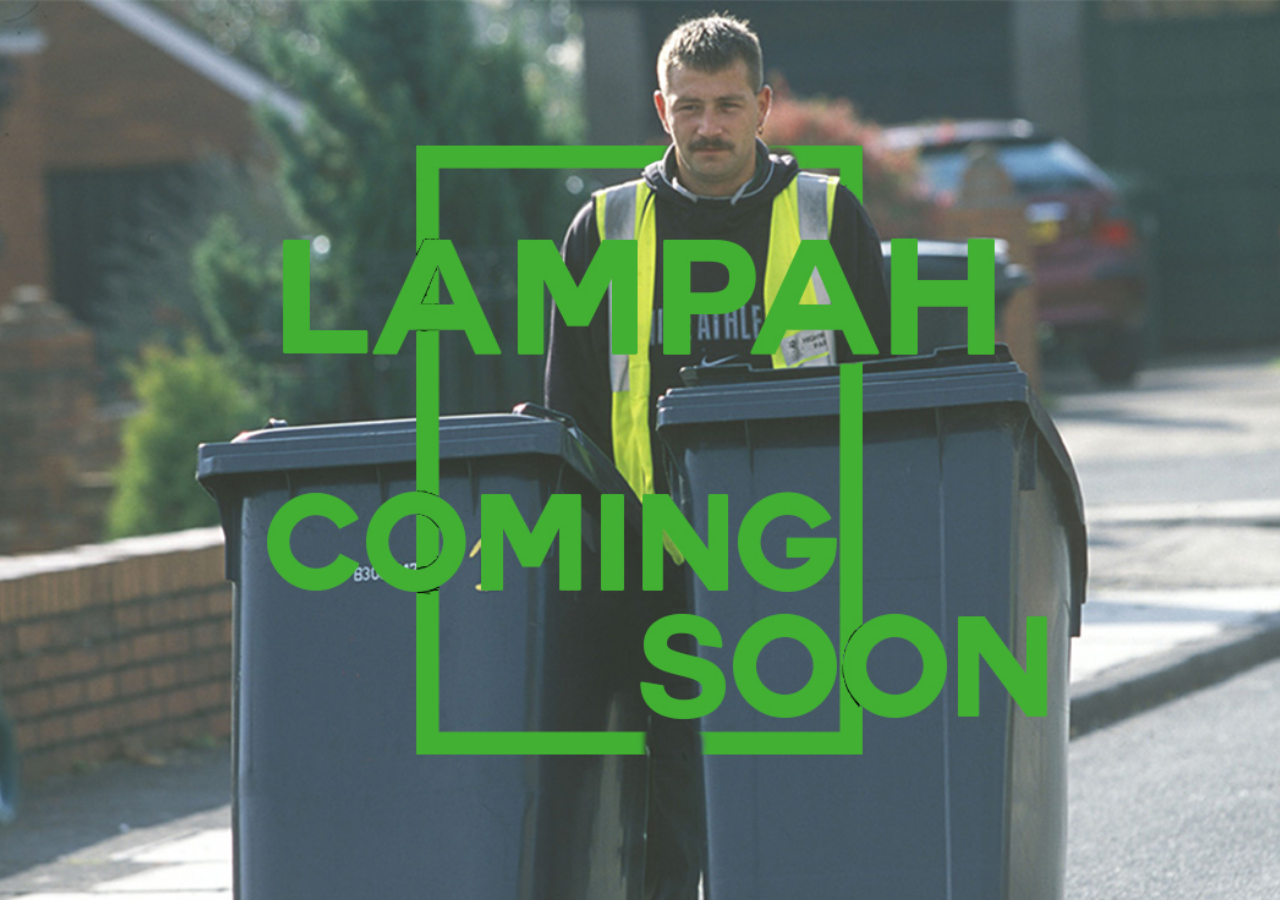
<file: index.html>
<!DOCTYPE html>
<html>
<head>
	<meta charset="utf-8">
	<meta name="viewport" content="width=device-width, initial-scale=1">
	<title>LAMPAH COMING SOON</title>
	<link href="css/bootstrap.min.css" rel="stylesheet">
	<link href="css/font-awesome.min.css" rel="stylesheet">
	<link href="css/datepicker3.css" rel="stylesheet">
	<link href="css/styles.css" rel="stylesheet">

	<!--Custom Font-->
	<link href="https://fonts.googleapis.com/css?family=Montserrat:300,300i,400,400i,500,500i,600,600i,700,700i" rel="stylesheet">
	<!--[if lt IE 9]>
	<script src="js/html5shiv.js"></script>
	<script src="js/respond.min.js"></script>
	<![endif]-->
</head>
<body>
</body>
</html>
</file>
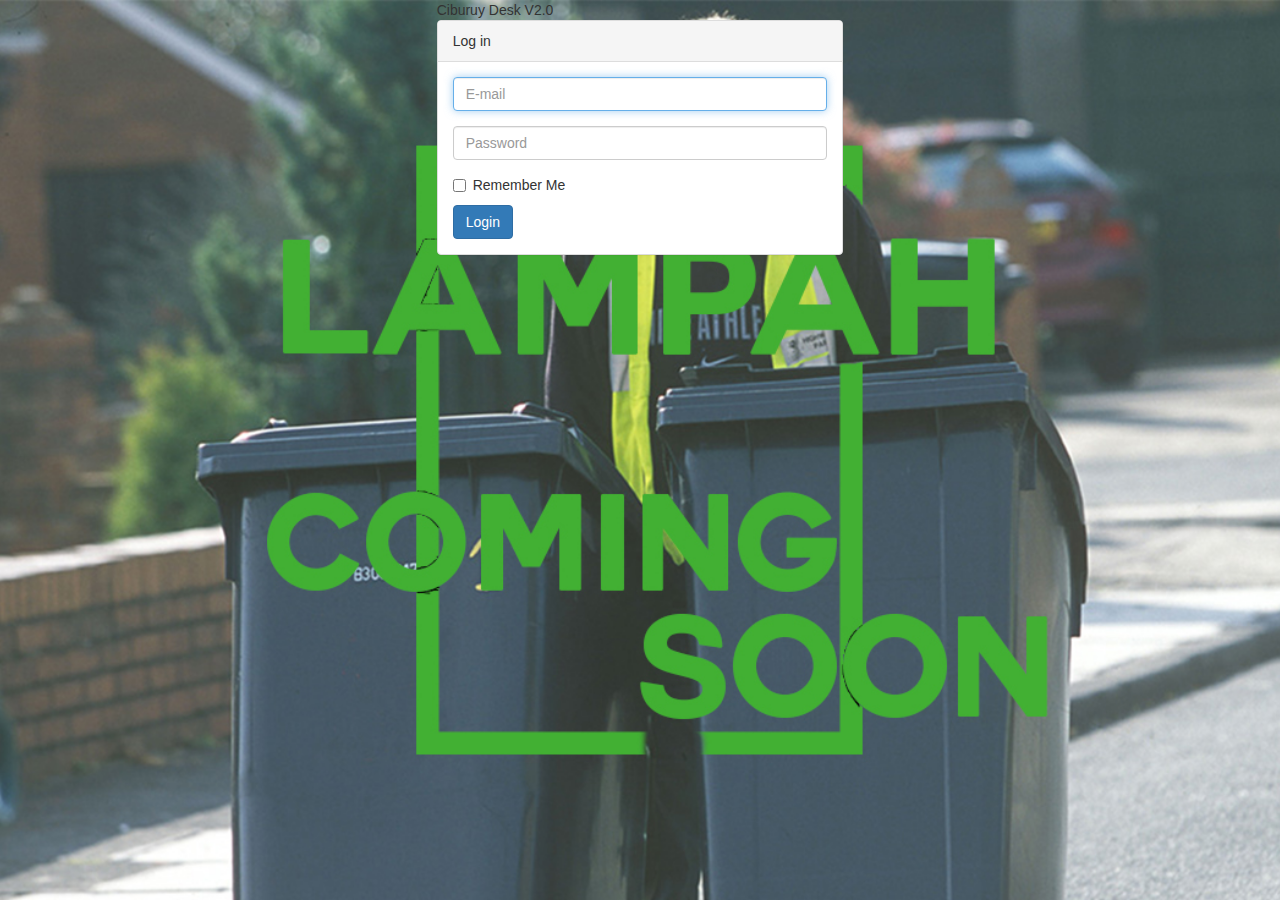
<file: login.html>
<!DOCTYPE html>
<html>
<head>
	<meta charset="utf-8">
	<meta name="viewport" content="width=device-width, initial-scale=1">
	<title>Lumino - Login</title>
	<link href="css/bootstrap.min.css" rel="stylesheet">
	<link href="css/datepicker3.css" rel="stylesheet">
	<link href="css/styles.css" rel="stylesheet">
	<!--[if lt IE 9]>
	<script src="js/html5shiv.js"></script>
	<script src="js/respond.min.js"></script>
	<![endif]-->
</head>
<body class="BodyLogin">
	<div class="row">
		<div class="col-xs-10 col-xs-offset-1 col-sm-8 col-sm-offset-2 col-md-4 col-md-offset-4">
				<div class="buruy">Ciburuy Desk V2.0</div>
		</div>
		<div class="col-xs-10 col-xs-offset-1 col-sm-8 col-sm-offset-2 col-md-4 col-md-offset-4">
			<div class="login-panel panel panel-default">
				<div class="panel-heading">Log in</div>
				<div class="panel-body">
					<form role="form">
						<fieldset>
							<div class="form-group">
								<input class="form-control" placeholder="E-mail" name="email" type="email" autofocus="">
							</div>
							<div class="form-group">
								<input class="form-control" placeholder="Password" name="password" type="password" value="">
							</div>
							<div class="checkbox">
								<label>
									<input name="remember" type="checkbox" value="Remember Me">Remember Me
								</label>
							</div>
							<a href="index.html" class="btn btn-primary">Login</a></fieldset>
					</form>
				</div>
			</div>
		</div><!-- /.col-->
	</div><!-- /.row -->


<script src="js/jquery-1.11.1.min.js"></script>
	<script src="js/bootstrap.min.js"></script>
</body>
</html>
</file>
<file: css/styles.css>
html, body{
  height: 100%;
  width: 100%;
  background-image: url('WasteComing.jpg');
  background-position: center center;
  background-size: cover;
}
</file>
<file: css/datepicker3.css>
/*!
 * Datepicker for Bootstrap
 *
 * Copyright 2012 Stefan Petre
 * Improvements by Andrew Rowls
 * Licensed under the Apache License v2.0
 * http://www.apache.org/licenses/LICENSE-2.0
 *
 */
.datepicker {
  padding: 4px;
  border-radius: 4px;
  direction: ltr;
  /*.dow {
		border-top: 1px solid #ddd !important;
	}*/
}
.datepicker-inline {
  width: 220px;
}
.datepicker.datepicker-rtl {
  direction: rtl;
}
.datepicker.datepicker-rtl table tr td span {
  float: right;
}
.datepicker-dropdown {
  top: 0;
  left: 0;
}
.datepicker-dropdown:before {
  content: '';
  display: inline-block;
  border-left: 7px solid transparent;
  border-right: 7px solid transparent;
  border-bottom: 7px solid #ccc;
  border-top: 0;
  border-bottom-color: rgba(0, 0, 0, 0.2);
  position: absolute;
}
.datepicker-dropdown:after {
  content: '';
  display: inline-block;
  border-left: 6px solid transparent;
  border-right: 6px solid transparent;
  border-bottom: 6px solid #fff;
  border-top: 0;
  position: absolute;
}
.datepicker-dropdown.datepicker-orient-left:before {
  left: 6px;
}
.datepicker-dropdown.datepicker-orient-left:after {
  left: 7px;
}
.datepicker-dropdown.datepicker-orient-right:before {
  right: 6px;
}
.datepicker-dropdown.datepicker-orient-right:after {
  right: 7px;
}
.datepicker-dropdown.datepicker-orient-top:before {
  top: -7px;
}
.datepicker-dropdown.datepicker-orient-top:after {
  top: -6px;
}
.datepicker-dropdown.datepicker-orient-bottom:before {
  bottom: -7px;
  border-bottom: 0;
  border-top: 7px solid #999;
}
.datepicker-dropdown.datepicker-orient-bottom:after {
  bottom: -6px;
  border-bottom: 0;
  border-top: 6px solid #fff;
}
.datepicker > div {
  display: none;
}
.datepicker.days div.datepicker-days {
  display: block;
}
.datepicker.months div.datepicker-months {
  display: block;
}
.datepicker.years div.datepicker-years {
  display: block;
}
.datepicker table {
  margin: 0;
  -webkit-touch-callout: none;
  -webkit-user-select: none;
  -khtml-user-select: none;
  -moz-user-select: none;
  -ms-user-select: none;
  user-select: none;
}
.datepicker table tr td,
.datepicker table tr th {
  text-align: center;
  width: 30px;
  height: 30px;
  border-radius: 4px;
  border: none;
}
.table-striped .datepicker table tr td,
.table-striped .datepicker table tr th {
  background-color: transparent;
}
.datepicker table tr td.day:hover,
.datepicker table tr td.day.focused {
  background: #eeeeee;
  cursor: pointer;
}
.datepicker table tr td.old,
.datepicker table tr td.new {
  color: #999999;
}
.datepicker table tr td.disabled,
.datepicker table tr td.disabled:hover {
  background: none;
  color: #999999;
  cursor: default;
}
.datepicker table tr td.today,
.datepicker table tr td.today:hover,
.datepicker table tr td.today.disabled,
.datepicker table tr td.today.disabled:hover {
  color: #000000;
  background-color: #ffdb99;
  border-color: #ffb733;
}
.datepicker table tr td.today:hover,
.datepicker table tr td.today:hover:hover,
.datepicker table tr td.today.disabled:hover,
.datepicker table tr td.today.disabled:hover:hover,
.datepicker table tr td.today:focus,
.datepicker table tr td.today:hover:focus,
.datepicker table tr td.today.disabled:focus,
.datepicker table tr td.today.disabled:hover:focus,
.datepicker table tr td.today:active,
.datepicker table tr td.today:hover:active,
.datepicker table tr td.today.disabled:active,
.datepicker table tr td.today.disabled:hover:active,
.datepicker table tr td.today.active,
.datepicker table tr td.today:hover.active,
.datepicker table tr td.today.disabled.active,
.datepicker table tr td.today.disabled:hover.active,
.open .dropdown-toggle.datepicker table tr td.today,
.open .dropdown-toggle.datepicker table tr td.today:hover,
.open .dropdown-toggle.datepicker table tr td.today.disabled,
.open .dropdown-toggle.datepicker table tr td.today.disabled:hover {
  color: #000000;
  background-color: #ffcd70;
  border-color: #f59e00;
}
.datepicker table tr td.today:active,
.datepicker table tr td.today:hover:active,
.datepicker table tr td.today.disabled:active,
.datepicker table tr td.today.disabled:hover:active,
.datepicker table tr td.today.active,
.datepicker table tr td.today:hover.active,
.datepicker table tr td.today.disabled.active,
.datepicker table tr td.today.disabled:hover.active,
.open .dropdown-toggle.datepicker table tr td.today,
.open .dropdown-toggle.datepicker table tr td.today:hover,
.open .dropdown-toggle.datepicker table tr td.today.disabled,
.open .dropdown-toggle.datepicker table tr td.today.disabled:hover {
  background-image: none;
}
.datepicker table tr td.today.disabled,
.datepicker table tr td.today:hover.disabled,
.datepicker table tr td.today.disabled.disabled,
.datepicker table tr td.today.disabled:hover.disabled,
.datepicker table tr td.today[disabled],
.datepicker table tr td.today:hover[disabled],
.datepicker table tr td.today.disabled[disabled],
.datepicker table tr td.today.disabled:hover[disabled],
fieldset[disabled] .datepicker table tr td.today,
fieldset[disabled] .datepicker table tr td.today:hover,
fieldset[disabled] .datepicker table tr td.today.disabled,
fieldset[disabled] .datepicker table tr td.today.disabled:hover,
.datepicker table tr td.today.disabled:hover,
.datepicker table tr td.today:hover.disabled:hover,
.datepicker table tr td.today.disabled.disabled:hover,
.datepicker table tr td.today.disabled:hover.disabled:hover,
.datepicker table tr td.today[disabled]:hover,
.datepicker table tr td.today:hover[disabled]:hover,
.datepicker table tr td.today.disabled[disabled]:hover,
.datepicker table tr td.today.disabled:hover[disabled]:hover,
fieldset[disabled] .datepicker table tr td.today:hover,
fieldset[disabled] .datepicker table tr td.today:hover:hover,
fieldset[disabled] .datepicker table tr td.today.disabled:hover,
fieldset[disabled] .datepicker table tr td.today.disabled:hover:hover,
.datepicker table tr td.today.disabled:focus,
.datepicker table tr td.today:hover.disabled:focus,
.datepicker table tr td.today.disabled.disabled:focus,
.datepicker table tr td.today.disabled:hover.disabled:focus,
.datepicker table tr td.today[disabled]:focus,
.datepicker table tr td.today:hover[disabled]:focus,
.datepicker table tr td.today.disabled[disabled]:focus,
.datepicker table tr td.today.disabled:hover[disabled]:focus,
fieldset[disabled] .datepicker table tr td.today:focus,
fieldset[disabled] .datepicker table tr td.today:hover:focus,
fieldset[disabled] .datepicker table tr td.today.disabled:focus,
fieldset[disabled] .datepicker table tr td.today.disabled:hover:focus,
.datepicker table tr td.today.disabled:active,
.datepicker table tr td.today:hover.disabled:active,
.datepicker table tr td.today.disabled.disabled:active,
.datepicker table tr td.today.disabled:hover.disabled:active,
.datepicker table tr td.today[disabled]:active,
.datepicker table tr td.today:hover[disabled]:active,
.datepicker table tr td.today.disabled[disabled]:active,
.datepicker table tr td.today.disabled:hover[disabled]:active,
fieldset[disabled] .datepicker table tr td.today:active,
fieldset[disabled] .datepicker table tr td.today:hover:active,
fieldset[disabled] .datepicker table tr td.today.disabled:active,
fieldset[disabled] .datepicker table tr td.today.disabled:hover:active,
.datepicker table tr td.today.disabled.active,
.datepicker table tr td.today:hover.disabled.active,
.datepicker table tr td.today.disabled.disabled.active,
.datepicker table tr td.today.disabled:hover.disabled.active,
.datepicker table tr td.today[disabled].active,
.datepicker table tr td.today:hover[disabled].active,
.datepicker table tr td.today.disabled[disabled].active,
.datepicker table tr td.today.disabled:hover[disabled].active,
fieldset[disabled] .datepicker table tr td.today.active,
fieldset[disabled] .datepicker table tr td.today:hover.active,
fieldset[disabled] .datepicker table tr td.today.disabled.active,
fieldset[disabled] .datepicker table tr td.today.disabled:hover.active {
  background-color: #ffdb99;
  border-color: #ffb733;
}
.datepicker table tr td.today:hover:hover {
  color: #000;
}
.datepicker table tr td.today.active:hover {
  color: #fff;
}
.datepicker table tr td.range,
.datepicker table tr td.range:hover,
.datepicker table tr td.range.disabled,
.datepicker table tr td.range.disabled:hover {
  background: #eeeeee;
  border-radius: 0;
}
.datepicker table tr td.range.today,
.datepicker table tr td.range.today:hover,
.datepicker table tr td.range.today.disabled,
.datepicker table tr td.range.today.disabled:hover {
  color: #000000;
  background-color: #f7ca77;
  border-color: #f1a417;
  border-radius: 0;
}
.datepicker table tr td.range.today:hover,
.datepicker table tr td.range.today:hover:hover,
.datepicker table tr td.range.today.disabled:hover,
.datepicker table tr td.range.today.disabled:hover:hover,
.datepicker table tr td.range.today:focus,
.datepicker table tr td.range.today:hover:focus,
.datepicker table tr td.range.today.disabled:focus,
.datepicker table tr td.range.today.disabled:hover:focus,
.datepicker table tr td.range.today:active,
.datepicker table tr td.range.today:hover:active,
.datepicker table tr td.range.today.disabled:active,
.datepicker table tr td.range.today.disabled:hover:active,
.datepicker table tr td.range.today.active,
.datepicker table tr td.range.today:hover.active,
.datepicker table tr td.range.today.disabled.active,
.datepicker table tr td.range.today.disabled:hover.active,
.open .dropdown-toggle.datepicker table tr td.range.today,
.open .dropdown-toggle.datepicker table tr td.range.today:hover,
.open .dropdown-toggle.datepicker table tr td.range.today.disabled,
.open .dropdown-toggle.datepicker table tr td.range.today.disabled:hover {
  color: #000000;
  background-color: #f4bb51;
  border-color: #bf800c;
}
.datepicker table tr td.range.today:active,
.datepicker table tr td.range.today:hover:active,
.datepicker table tr td.range.today.disabled:active,
.datepicker table tr td.range.today.disabled:hover:active,
.datepicker table tr td.range.today.active,
.datepicker table tr td.range.today:hover.active,
.datepicker table tr td.range.today.disabled.active,
.datepicker table tr td.range.today.disabled:hover.active,
.open .dropdown-toggle.datepicker table tr td.range.today,
.open .dropdown-toggle.datepicker table tr td.range.today:hover,
.open .dropdown-toggle.datepicker table tr td.range.today.disabled,
.open .dropdown-toggle.datepicker table tr td.range.today.disabled:hover {
  background-image: none;
}
.datepicker table tr td.range.today.disabled,
.datepicker table tr td.range.today:hover.disabled,
.datepicker table tr td.range.today.disabled.disabled,
.datepicker table tr td.range.today.disabled:hover.disabled,
.datepicker table tr td.range.today[disabled],
.datepicker table tr td.range.today:hover[disabled],
.datepicker table tr td.range.today.disabled[disabled],
.datepicker table tr td.range.today.disabled:hover[disabled],
fieldset[disabled] .datepicker table tr td.range.today,
fieldset[disabled] .datepicker table tr td.range.today:hover,
fieldset[disabled] .datepicker table tr td.range.today.disabled,
fieldset[disabled] .datepicker table tr td.range.today.disabled:hover,
.datepicker table tr td.range.today.disabled:hover,
.datepicker table tr td.range.today:hover.disabled:hover,
.datepicker table tr td.range.today.disabled.disabled:hover,
.datepicker table tr td.range.today.disabled:hover.disabled:hover,
.datepicker table tr td.range.today[disabled]:hover,
.datepicker table tr td.range.today:hover[disabled]:hover,
.datepicker table tr td.range.today.disabled[disabled]:hover,
.datepicker table tr td.range.today.disabled:hover[disabled]:hover,
fieldset[disabled] .datepicker table tr td.range.today:hover,
fieldset[disabled] .datepicker table tr td.range.today:hover:hover,
fieldset[disabled] .datepicker table tr td.range.today.disabled:hover,
fieldset[disabled] .datepicker table tr td.range.today.disabled:hover:hover,
.datepicker table tr td.range.today.disabled:focus,
.datepicker table tr td.range.today:hover.disabled:focus,
.datepicker table tr td.range.today.disabled.disabled:focus,
.datepicker table tr td.range.today.disabled:hover.disabled:focus,
.datepicker table tr td.range.today[disabled]:focus,
.datepicker table tr td.range.today:hover[disabled]:focus,
.datepicker table tr td.range.today.disabled[disabled]:focus,
.datepicker table tr td.range.today.disabled:hover[disabled]:focus,
fieldset[disabled] .datepicker table tr td.range.today:focus,
fieldset[disabled] .datepicker table tr td.range.today:hover:focus,
fieldset[disabled] .datepicker table tr td.range.today.disabled:focus,
fieldset[disabled] .datepicker table tr td.range.today.disabled:hover:focus,
.datepicker table tr td.range.today.disabled:active,
.datepicker table tr td.range.today:hover.disabled:active,
.datepicker table tr td.range.today.disabled.disabled:active,
.datepicker table tr td.range.today.disabled:hover.disabled:active,
.datepicker table tr td.range.today[disabled]:active,
.datepicker table tr td.range.today:hover[disabled]:active,
.datepicker table tr td.range.today.disabled[disabled]:active,
.datepicker table tr td.range.today.disabled:hover[disabled]:active,
fieldset[disabled] .datepicker table tr td.range.today:active,
fieldset[disabled] .datepicker table tr td.range.today:hover:active,
fieldset[disabled] .datepicker table tr td.range.today.disabled:active,
fieldset[disabled] .datepicker table tr td.range.today.disabled:hover:active,
.datepicker table tr td.range.today.disabled.active,
.datepicker table tr td.range.today:hover.disabled.active,
.datepicker table tr td.range.today.disabled.disabled.active,
.datepicker table tr td.range.today.disabled:hover.disabled.active,
.datepicker table tr td.range.today[disabled].active,
.datepicker table tr td.range.today:hover[disabled].active,
.datepicker table tr td.range.today.disabled[disabled].active,
.datepicker table tr td.range.today.disabled:hover[disabled].active,
fieldset[disabled] .datepicker table tr td.range.today.active,
fieldset[disabled] .datepicker table tr td.range.today:hover.active,
fieldset[disabled] .datepicker table tr td.range.today.disabled.active,
fieldset[disabled] .datepicker table tr td.range.today.disabled:hover.active {
  background-color: #f7ca77;
  border-color: #f1a417;
}
.datepicker table tr td.selected,
.datepicker table tr td.selected:hover,
.datepicker table tr td.selected.disabled,
.datepicker table tr td.selected.disabled:hover {
  color: #ffffff;
  background-color: #999999;
  border-color: #555555;
  text-shadow: 0 -1px 0 rgba(0, 0, 0, 0.25);
}
.datepicker table tr td.selected:hover,
.datepicker table tr td.selected:hover:hover,
.datepicker table tr td.selected.disabled:hover,
.datepicker table tr td.selected.disabled:hover:hover,
.datepicker table tr td.selected:focus,
.datepicker table tr td.selected:hover:focus,
.datepicker table tr td.selected.disabled:focus,
.datepicker table tr td.selected.disabled:hover:focus,
.datepicker table tr td.selected:active,
.datepicker table tr td.selected:hover:active,
.datepicker table tr td.selected.disabled:active,
.datepicker table tr td.selected.disabled:hover:active,
.datepicker table tr td.selected.active,
.datepicker table tr td.selected:hover.active,
.datepicker table tr td.selected.disabled.active,
.datepicker table tr td.selected.disabled:hover.active,
.open .dropdown-toggle.datepicker table tr td.selected,
.open .dropdown-toggle.datepicker table tr td.selected:hover,
.open .dropdown-toggle.datepicker table tr td.selected.disabled,
.open .dropdown-toggle.datepicker table tr td.selected.disabled:hover {
  color: #ffffff;
  background-color: #858585;
  border-color: #373737;
}
.datepicker table tr td.selected:active,
.datepicker table tr td.selected:hover:active,
.datepicker table tr td.selected.disabled:active,
.datepicker table tr td.selected.disabled:hover:active,
.datepicker table tr td.selected.active,
.datepicker table tr td.selected:hover.active,
.datepicker table tr td.selected.disabled.active,
.datepicker table tr td.selected.disabled:hover.active,
.open .dropdown-toggle.datepicker table tr td.selected,
.open .dropdown-toggle.datepicker table tr td.selected:hover,
.open .dropdown-toggle.datepicker table tr td.selected.disabled,
.open .dropdown-toggle.datepicker table tr td.selected.disabled:hover {
  background-image: none;
}
.datepicker table tr td.selected.disabled,
.datepicker table tr td.selected:hover.disabled,
.datepicker table tr td.selected.disabled.disabled,
.datepicker table tr td.selected.disabled:hover.disabled,
.datepicker table tr td.selected[disabled],
.datepicker table tr td.selected:hover[disabled],
.datepicker table tr td.selected.disabled[disabled],
.datepicker table tr td.selected.disabled:hover[disabled],
fieldset[disabled] .datepicker table tr td.selected,
fieldset[disabled] .datepicker table tr td.selected:hover,
fieldset[disabled] .datepicker table tr td.selected.disabled,
fieldset[disabled] .datepicker table tr td.selected.disabled:hover,
.datepicker table tr td.selected.disabled:hover,
.datepicker table tr td.selected:hover.disabled:hover,
.datepicker table tr td.selected.disabled.disabled:hover,
.datepicker table tr td.selected.disabled:hover.disabled:hover,
.datepicker table tr td.selected[disabled]:hover,
.datepicker table tr td.selected:hover[disabled]:hover,
.datepicker table tr td.selected.disabled[disabled]:hover,
.datepicker table tr td.selected.disabled:hover[disabled]:hover,
fieldset[disabled] .datepicker table tr td.selected:hover,
fieldset[disabled] .datepicker table tr td.selected:hover:hover,
fieldset[disabled] .datepicker table tr td.selected.disabled:hover,
fieldset[disabled] .datepicker table tr td.selected.disabled:hover:hover,
.datepicker table tr td.selected.disabled:focus,
.datepicker table tr td.selected:hover.disabled:focus,
.datepicker table tr td.selected.disabled.disabled:focus,
.datepicker table tr td.selected.disabled:hover.disabled:focus,
.datepicker table tr td.selected[disabled]:focus,
.datepicker table tr td.selected:hover[disabled]:focus,
.datepicker table tr td.selected.disabled[disabled]:focus,
.datepicker table tr td.selected.disabled:hover[disabled]:focus,
fieldset[disabled] .datepicker table tr td.selected:focus,
fieldset[disabled] .datepicker table tr td.selected:hover:focus,
fieldset[disabled] .datepicker table tr td.selected.disabled:focus,
fieldset[disabled] .datepicker table tr td.selected.disabled:hover:focus,
.datepicker table tr td.selected.disabled:active,
.datepicker table tr td.selected:hover.disabled:active,
.datepicker table tr td.selected.disabled.disabled:active,
.datepicker table tr td.selected.disabled:hover.disabled:active,
.datepicker table tr td.selected[disabled]:active,
.datepicker table tr td.selected:hover[disabled]:active,
.datepicker table tr td.selected.disabled[disabled]:active,
.datepicker table tr td.selected.disabled:hover[disabled]:active,
fieldset[disabled] .datepicker table tr td.selected:active,
fieldset[disabled] .datepicker table tr td.selected:hover:active,
fieldset[disabled] .datepicker table tr td.selected.disabled:active,
fieldset[disabled] .datepicker table tr td.selected.disabled:hover:active,
.datepicker table tr td.selected.disabled.active,
.datepicker table tr td.selected:hover.disabled.active,
.datepicker table tr td.selected.disabled.disabled.active,
.datepicker table tr td.selected.disabled:hover.disabled.active,
.datepicker table tr td.selected[disabled].active,
.datepicker table tr td.selected:hover[disabled].active,
.datepicker table tr td.selected.disabled[disabled].active,
.datepicker table tr td.selected.disabled:hover[disabled].active,
fieldset[disabled] .datepicker table tr td.selected.active,
fieldset[disabled] .datepicker table tr td.selected:hover.active,
fieldset[disabled] .datepicker table tr td.selected.disabled.active,
fieldset[disabled] .datepicker table tr td.selected.disabled:hover.active {
  background-color: #999999;
  border-color: #555555;
}
.datepicker table tr td.active,
.datepicker table tr td.active:hover,
.datepicker table tr td.active.disabled,
.datepicker table tr td.active.disabled:hover {
  color: #ffffff;
  background-color: #428bca;
  border-color: #357ebd;
  text-shadow: 0 -1px 0 rgba(0, 0, 0, 0.25);
}
.datepicker table tr td.active:hover,
.datepicker table tr td.active:hover:hover,
.datepicker table tr td.active.disabled:hover,
.datepicker table tr td.active.disabled:hover:hover,
.datepicker table tr td.active:focus,
.datepicker table tr td.active:hover:focus,
.datepicker table tr td.active.disabled:focus,
.datepicker table tr td.active.disabled:hover:focus,
.datepicker table tr td.active:active,
.datepicker table tr td.active:hover:active,
.datepicker table tr td.active.disabled:active,
.datepicker table tr td.active.disabled:hover:active,
.datepicker table tr td.active.active,
.datepicker table tr td.active:hover.active,
.datepicker table tr td.active.disabled.active,
.datepicker table tr td.active.disabled:hover.active,
.open .dropdown-toggle.datepicker table tr td.active,
.open .dropdown-toggle.datepicker table tr td.active:hover,
.open .dropdown-toggle.datepicker table tr td.active.disabled,
.open .dropdown-toggle.datepicker table tr td.active.disabled:hover {
  color: #ffffff;
  background-color: #3276b1;
  border-color: #285e8e;
}
.datepicker table tr td.active:active,
.datepicker table tr td.active:hover:active,
.datepicker table tr td.active.disabled:active,
.datepicker table tr td.active.disabled:hover:active,
.datepicker table tr td.active.active,
.datepicker table tr td.active:hover.active,
.datepicker table tr td.active.disabled.active,
.datepicker table tr td.active.disabled:hover.active,
.open .dropdown-toggle.datepicker table tr td.active,
.open .dropdown-toggle.datepicker table tr td.active:hover,
.open .dropdown-toggle.datepicker table tr td.active.disabled,
.open .dropdown-toggle.datepicker table tr td.active.disabled:hover {
  background-image: none;
}
.datepicker table tr td.active.disabled,
.datepicker table tr td.active:hover.disabled,
.datepicker table tr td.active.disabled.disabled,
.datepicker table tr td.active.disabled:hover.disabled,
.datepicker table tr td.active[disabled],
.datepicker table tr td.active:hover[disabled],
.datepicker table tr td.active.disabled[disabled],
.datepicker table tr td.active.disabled:hover[disabled],
fieldset[disabled] .datepicker table tr td.active,
fieldset[disabled] .datepicker table tr td.active:hover,
fieldset[disabled] .datepicker table tr td.active.disabled,
fieldset[disabled] .datepicker table tr td.active.disabled:hover,
.datepicker table tr td.active.disabled:hover,
.datepicker table tr td.active:hover.disabled:hover,
.datepicker table tr td.active.disabled.disabled:hover,
.datepicker table tr td.active.disabled:hover.disabled:hover,
.datepicker table tr td.active[disabled]:hover,
.datepicker table tr td.active:hover[disabled]:hover,
.datepicker table tr td.active.disabled[disabled]:hover,
.datepicker table tr td.active.disabled:hover[disabled]:hover,
fieldset[disabled] .datepicker table tr td.active:hover,
fieldset[disabled] .datepicker table tr td.active:hover:hover,
fieldset[disabled] .datepicker table tr td.active.disabled:hover,
fieldset[disabled] .datepicker table tr td.active.disabled:hover:hover,
.datepicker table tr td.active.disabled:focus,
.datepicker table tr td.active:hover.disabled:focus,
.datepicker table tr td.active.disabled.disabled:focus,
.datepicker table tr td.active.disabled:hover.disabled:focus,
.datepicker table tr td.active[disabled]:focus,
.datepicker table tr td.active:hover[disabled]:focus,
.datepicker table tr td.active.disabled[disabled]:focus,
.datepicker table tr td.active.disabled:hover[disabled]:focus,
fieldset[disabled] .datepicker table tr td.active:focus,
fieldset[disabled] .datepicker table tr td.active:hover:focus,
fieldset[disabled] .datepicker table tr td.active.disabled:focus,
fieldset[disabled] .datepicker table tr td.active.disabled:hover:focus,
.datepicker table tr td.active.disabled:active,
.datepicker table tr td.active:hover.disabled:active,
.datepicker table tr td.active.disabled.disabled:active,
.datepicker table tr td.active.disabled:hover.disabled:active,
.datepicker table tr td.active[disabled]:active,
.datepicker table tr td.active:hover[disabled]:active,
.datepicker table tr td.active.disabled[disabled]:active,
.datepicker table tr td.active.disabled:hover[disabled]:active,
fieldset[disabled] .datepicker table tr td.active:active,
fieldset[disabled] .datepicker table tr td.active:hover:active,
fieldset[disabled] .datepicker table tr td.active.disabled:active,
fieldset[disabled] .datepicker table tr td.active.disabled:hover:active,
.datepicker table tr td.active.disabled.active,
.datepicker table tr td.active:hover.disabled.active,
.datepicker table tr td.active.disabled.disabled.active,
.datepicker table tr td.active.disabled:hover.disabled.active,
.datepicker table tr td.active[disabled].active,
.datepicker table tr td.active:hover[disabled].active,
.datepicker table tr td.active.disabled[disabled].active,
.datepicker table tr td.active.disabled:hover[disabled].active,
fieldset[disabled] .datepicker table tr td.active.active,
fieldset[disabled] .datepicker table tr td.active:hover.active,
fieldset[disabled] .datepicker table tr td.active.disabled.active,
fieldset[disabled] .datepicker table tr td.active.disabled:hover.active {
  background-color: #428bca;
  border-color: #357ebd;
}
.datepicker table tr td span {
  display: block;
  width: 23%;
  height: 54px;
  line-height: 54px;
  float: left;
  margin: 1%;
  cursor: pointer;
  border-radius: 4px;
}
.datepicker table tr td span:hover {
  background: #eeeeee;
}
.datepicker table tr td span.disabled,
.datepicker table tr td span.disabled:hover {
  background: none;
  color: #999999;
  cursor: default;
}
.datepicker table tr td span.active,
.datepicker table tr td span.active:hover,
.datepicker table tr td span.active.disabled,
.datepicker table tr td span.active.disabled:hover {
  color: #ffffff;
  background-color: #428bca;
  border-color: #357ebd;
  text-shadow: 0 -1px 0 rgba(0, 0, 0, 0.25);
}
.datepicker table tr td span.active:hover,
.datepicker table tr td span.active:hover:hover,
.datepicker table tr td span.active.disabled:hover,
.datepicker table tr td span.active.disabled:hover:hover,
.datepicker table tr td span.active:focus,
.datepicker table tr td span.active:hover:focus,
.datepicker table tr td span.active.disabled:focus,
.datepicker table tr td span.active.disabled:hover:focus,
.datepicker table tr td span.active:active,
.datepicker table tr td span.active:hover:active,
.datepicker table tr td span.active.disabled:active,
.datepicker table tr td span.active.disabled:hover:active,
.datepicker table tr td span.active.active,
.datepicker table tr td span.active:hover.active,
.datepicker table tr td span.active.disabled.active,
.datepicker table tr td span.active.disabled:hover.active,
.open .dropdown-toggle.datepicker table tr td span.active,
.open .dropdown-toggle.datepicker table tr td span.active:hover,
.open .dropdown-toggle.datepicker table tr td span.active.disabled,
.open .dropdown-toggle.datepicker table tr td span.active.disabled:hover {
  color: #ffffff;
  background-color: #3276b1;
  border-color: #285e8e;
}
.datepicker table tr td span.active:active,
.datepicker table tr td span.active:hover:active,
.datepicker table tr td span.active.disabled:active,
.datepicker table tr td span.active.disabled:hover:active,
.datepicker table tr td span.active.active,
.datepicker table tr td span.active:hover.active,
.datepicker table tr td span.active.disabled.active,
.datepicker table tr td span.active.disabled:hover.active,
.open .dropdown-toggle.datepicker table tr td span.active,
.open .dropdown-toggle.datepicker table tr td span.active:hover,
.open .dropdown-toggle.datepicker table tr td span.active.disabled,
.open .dropdown-toggle.datepicker table tr td span.active.disabled:hover {
  background-image: none;
}
.datepicker table tr td span.active.disabled,
.datepicker table tr td span.active:hover.disabled,
.datepicker table tr td span.active.disabled.disabled,
.datepicker table tr td span.active.disabled:hover.disabled,
.datepicker table tr td span.active[disabled],
.datepicker table tr td span.active:hover[disabled],
.datepicker table tr td span.active.disabled[disabled],
.datepicker table tr td span.active.disabled:hover[disabled],
fieldset[disabled] .datepicker table tr td span.active,
fieldset[disabled] .datepicker table tr td span.active:hover,
fieldset[disabled] .datepicker table tr td span.active.disabled,
fieldset[disabled] .datepicker table tr td span.active.disabled:hover,
.datepicker table tr td span.active.disabled:hover,
.datepicker table tr td span.active:hover.disabled:hover,
.datepicker table tr td span.active.disabled.disabled:hover,
.datepicker table tr td span.active.disabled:hover.disabled:hover,
.datepicker table tr td span.active[disabled]:hover,
.datepicker table tr td span.active:hover[disabled]:hover,
.datepicker table tr td span.active.disabled[disabled]:hover,
.datepicker table tr td span.active.disabled:hover[disabled]:hover,
fieldset[disabled] .datepicker table tr td span.active:hover,
fieldset[disabled] .datepicker table tr td span.active:hover:hover,
fieldset[disabled] .datepicker table tr td span.active.disabled:hover,
fieldset[disabled] .datepicker table tr td span.active.disabled:hover:hover,
.datepicker table tr td span.active.disabled:focus,
.datepicker table tr td span.active:hover.disabled:focus,
.datepicker table tr td span.active.disabled.disabled:focus,
.datepicker table tr td span.active.disabled:hover.disabled:focus,
.datepicker table tr td span.active[disabled]:focus,
.datepicker table tr td span.active:hover[disabled]:focus,
.datepicker table tr td span.active.disabled[disabled]:focus,
.datepicker table tr td span.active.disabled:hover[disabled]:focus,
fieldset[disabled] .datepicker table tr td span.active:focus,
fieldset[disabled] .datepicker table tr td span.active:hover:focus,
fieldset[disabled] .datepicker table tr td span.active.disabled:focus,
fieldset[disabled] .datepicker table tr td span.active.disabled:hover:focus,
.datepicker table tr td span.active.disabled:active,
.datepicker table tr td span.active:hover.disabled:active,
.datepicker table tr td span.active.disabled.disabled:active,
.datepicker table tr td span.active.disabled:hover.disabled:active,
.datepicker table tr td span.active[disabled]:active,
.datepicker table tr td span.active:hover[disabled]:active,
.datepicker table tr td span.active.disabled[disabled]:active,
.datepicker table tr td span.active.disabled:hover[disabled]:active,
fieldset[disabled] .datepicker table tr td span.active:active,
fieldset[disabled] .datepicker table tr td span.active:hover:active,
fieldset[disabled] .datepicker table tr td span.active.disabled:active,
fieldset[disabled] .datepicker table tr td span.active.disabled:hover:active,
.datepicker table tr td span.active.disabled.active,
.datepicker table tr td span.active:hover.disabled.active,
.datepicker table tr td span.active.disabled.disabled.active,
.datepicker table tr td span.active.disabled:hover.disabled.active,
.datepicker table tr td span.active[disabled].active,
.datepicker table tr td span.active:hover[disabled].active,
.datepicker table tr td span.active.disabled[disabled].active,
.datepicker table tr td span.active.disabled:hover[disabled].active,
fieldset[disabled] .datepicker table tr td span.active.active,
fieldset[disabled] .datepicker table tr td span.active:hover.active,
fieldset[disabled] .datepicker table tr td span.active.disabled.active,
fieldset[disabled] .datepicker table tr td span.active.disabled:hover.active {
  background-color: #428bca;
  border-color: #357ebd;
}
.datepicker table tr td span.old,
.datepicker table tr td span.new {
  color: #999999;
}
.datepicker th.datepicker-switch {
  width: 145px;
}
.datepicker thead tr:first-child th,
.datepicker tfoot tr th {
  cursor: pointer;
}
.datepicker thead tr:first-child th:hover,
.datepicker tfoot tr th:hover {
  background: #eeeeee;
}
.datepicker .cw {
  font-size: 10px;
  width: 12px;
  padding: 0 2px 0 5px;
  vertical-align: middle;
}
.datepicker thead tr:first-child th.cw {
  cursor: default;
  background-color: transparent;
}
.input-group.date .input-group-addon i {
  cursor: pointer;
  width: 16px;
  height: 16px;
}
.input-daterange input {
  text-align: center;
}
.input-daterange input:first-child {
  border-radius: 3px 0 0 3px;
}
.input-daterange input:last-child {
  border-radius: 0 3px 3px 0;
}
.input-daterange .input-group-addon {
  width: auto;
  min-width: 16px;
  padding: 4px 5px;
  font-weight: normal;
  line-height: 1.428571429;
  text-align: center;
  text-shadow: 0 1px 0 #fff;
  vertical-align: middle;
  background-color: #eeeeee;
  border: solid #cccccc;
  border-width: 1px 0;
  margin-left: -5px;
  margin-right: -5px;
}
.datepicker.dropdown-menu {
  position: absolute;
  top: 100%;
  left: 0;
  z-index: 1000;
  float: left;
  display: none;
  min-width: 160px;
  list-style: none;
  background-color: #ffffff;
  border: 1px solid #ccc;
  border: 1px solid rgba(0, 0, 0, 0.2);
  border-radius: 5px;
  -webkit-box-shadow: 0 5px 10px rgba(0, 0, 0, 0.2);
  -moz-box-shadow: 0 5px 10px rgba(0, 0, 0, 0.2);
  box-shadow: 0 5px 10px rgba(0, 0, 0, 0.2);
  -webkit-background-clip: padding-box;
  -moz-background-clip: padding;
  background-clip: padding-box;
  *border-right-width: 2px;
  *border-bottom-width: 2px;
  color: #333333;
  font-family: "Helvetica Neue", Helvetica, Arial, sans-serif;
  font-size: 13px;
  line-height: 1.428571429;
}
.datepicker.dropdown-menu th,
.datepicker.datepicker-inline th,
.datepicker.dropdown-menu td,
.datepicker.datepicker-inline td {
  padding: 0px 5px;
}
</file>
